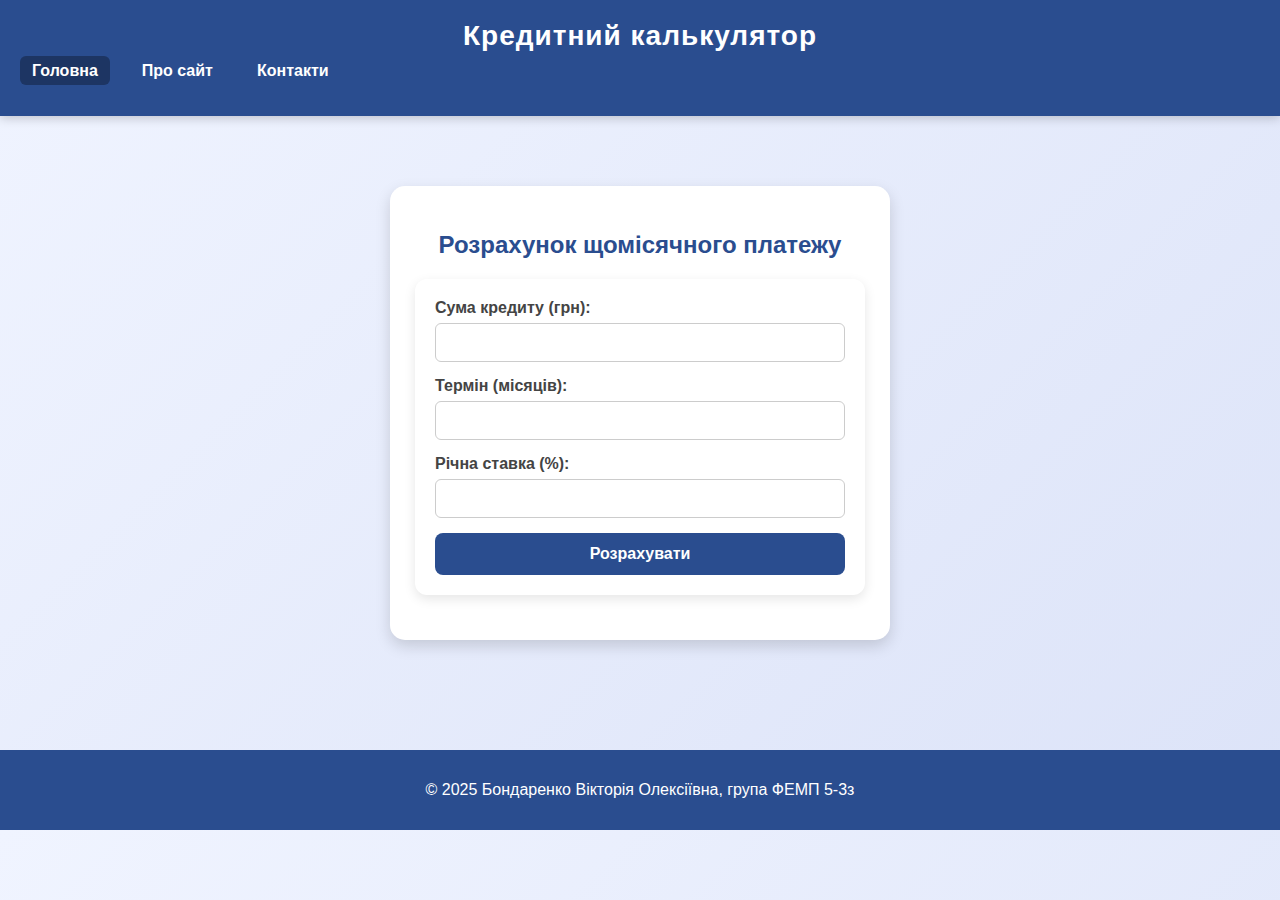
<file: index.html>
<!-- Сайт розроблено студенткою Бондаренко Вікторія Олексіївна, група ФЕМП 5-3з -->
<!DOCTYPE html>
<html lang="uk">
<head>
  <meta charset="UTF-8">
  <title>Кредитний калькулятор</title>
  <link rel="stylesheet" href="css/style.css">
</head>
<body>
  <header>
    <h1>Кредитний калькулятор</h1>
    <nav>
      <ul>
        <li><a href="index.html" class="active">Головна</a></li>
        <li><a href="about.html">Про сайт</a></li>
        <li><a href="contacts.html">Контакти</a></li>
      </ul>
    </nav>
  </header>

  <main>
    <section class="calculator-card">
      <h2>Розрахунок щомісячного платежу</h2>
      <form id="creditForm">
        <label>Сума кредиту (грн):
          <input type="number" id="amount" required>
        </label>
        <label>Термін (місяців):
          <input type="number" id="months" required>
        </label>
        <label>Річна ставка (%):
          <input type="number" id="rate" required>
        </label>
        <button type="submit">Розрахувати</button>
      </form>

      <div id="result" class="hidden"></div>
    </section>
  </main>

  <footer>
    <p>© 2025 Бондаренко Вікторія Олексіївна, група ФЕМП 5-3з</p>
  </footer>

  <script src="js/script.js"></script>
</body>
</html>
</file>
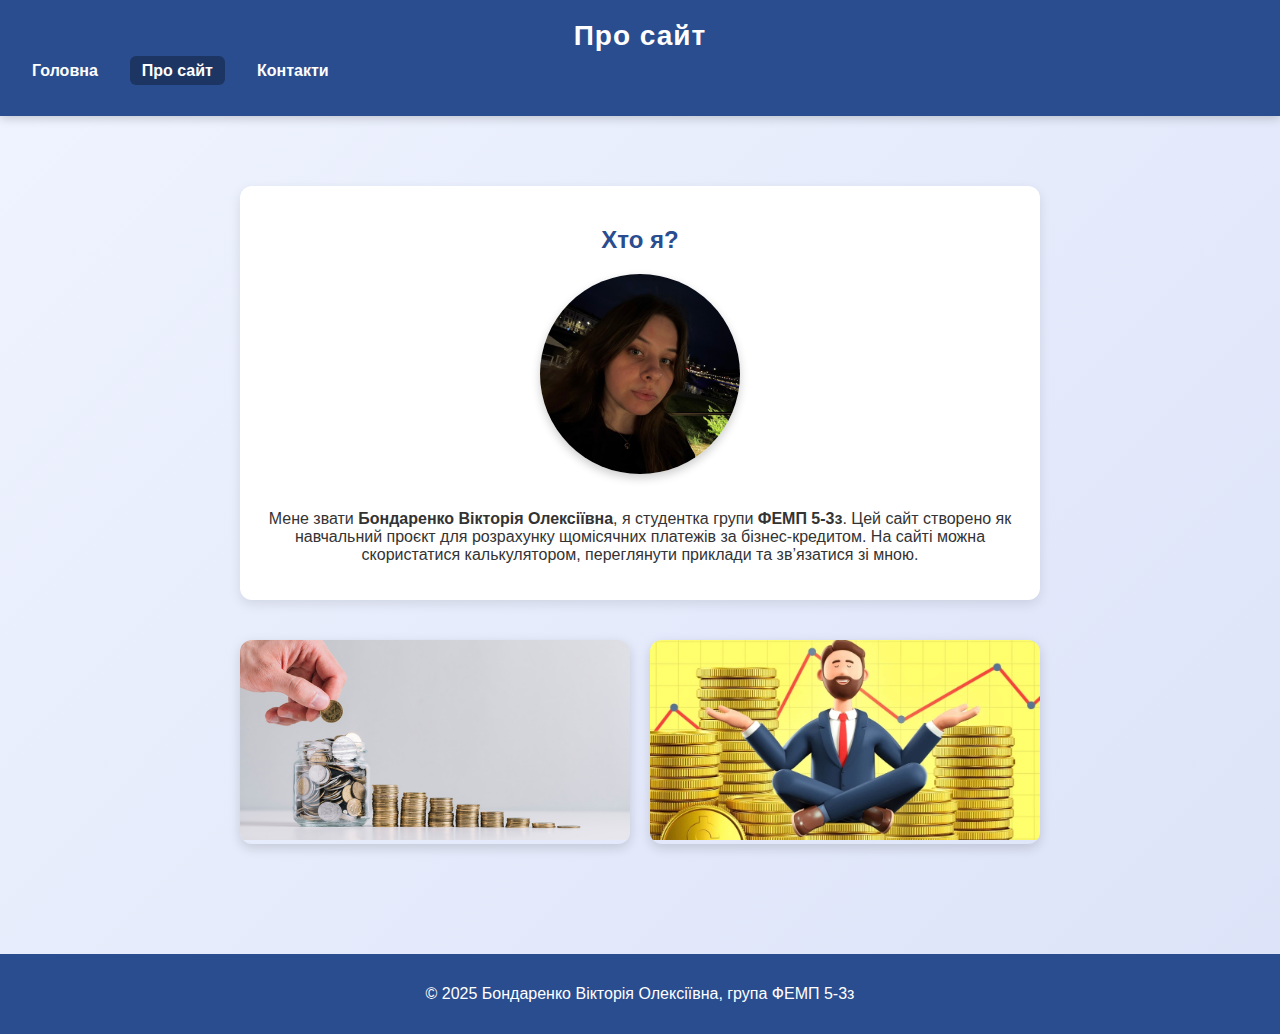
<file: about.html>
<!-- Сайт розроблено студенткою Бондаренко Вікторія Олексіївна, група ФЕМП 5-3з -->
<!DOCTYPE html>
<html lang="uk">
<head>
  <meta charset="UTF-8">
  <title>Про сайт</title>
  <link rel="stylesheet" href="css/style.css">
</head>
<body>
  <header>
    <h1>Про сайт</h1>
    <nav>
      <ul>
        <li><a href="index.html">Головна</a></li>
        <li><a href="about.html" class="active">Про сайт</a></li>
        <li><a href="contacts.html">Контакти</a></li>
      </ul>
    </nav>
  </header>

  <main>
    <section class="about-section">
      <h2>Хто я?</h2>
      <div class="about-content">
        <img src="images/profile.jpg" alt="Фото автора" class="profile-img">
        <p>
          Мене звати <b>Бондаренко Вікторія Олексіївна</b>, я студентка групи <b>ФЕМП 5-3з</b>.  
          Цей сайт створено як навчальний проєкт для розрахунку щомісячних платежів за бізнес-кредитом.  
          На сайті можна скористатися калькулятором, переглянути приклади та зв’язатися зі мною.
        </p>
      </div>
    </section>

    <section class="photo-gallery">
      <div class="gallery-grid">
        <div class="gallery-item">
          <img src="images/work1.jpg" alt="Калькулятор у дії">
        </div>
        <div class="gallery-item">
          <img src="images/work2.jpg" alt="Навчання та розвиток">
        </div>
      </div>
    </section>
  </main>

  <footer>
    <p>© 2025 Бондаренко Вікторія Олексіївна, група ФЕМП 5-3з</p>
  </footer>
</body>
</html>
</file>
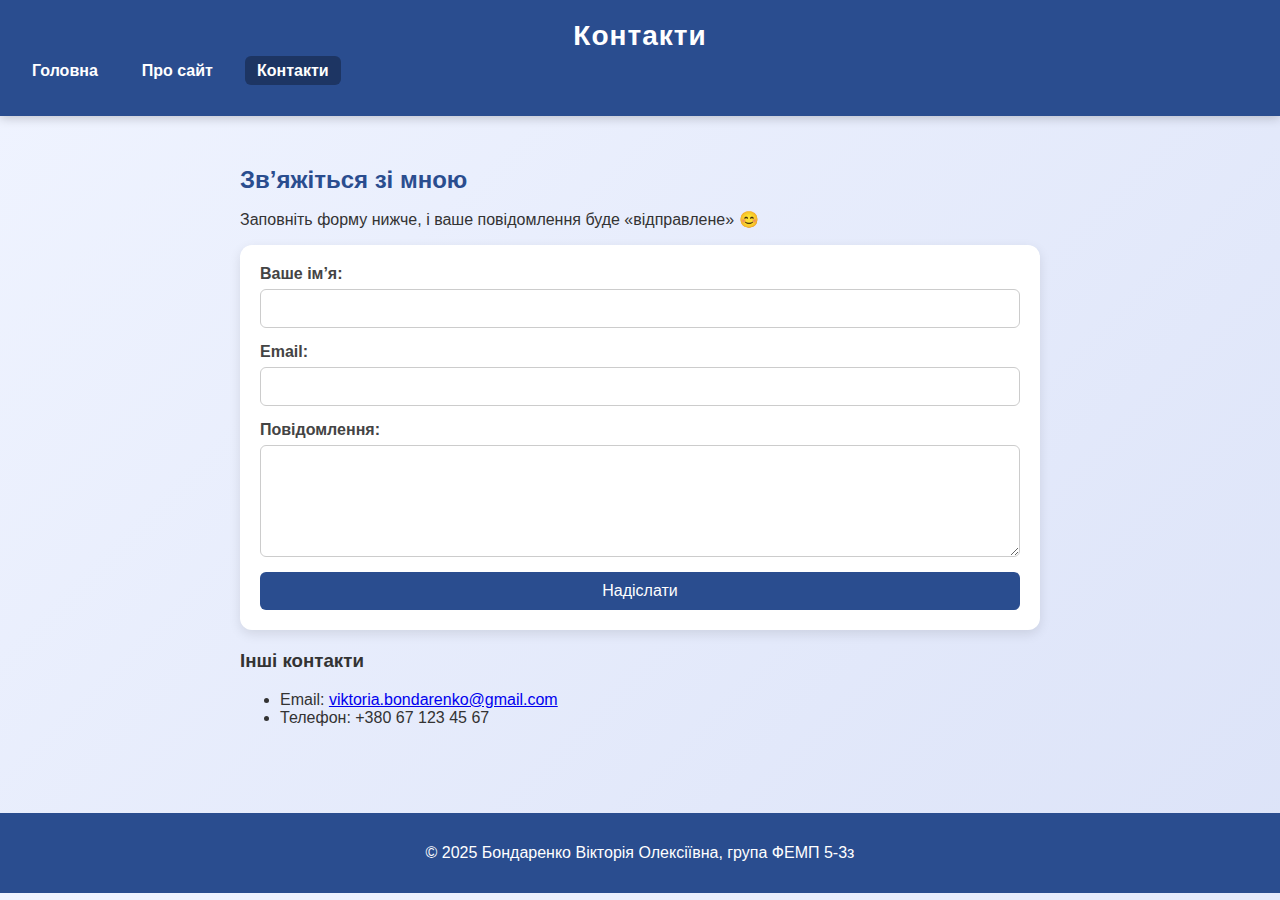
<file: contacts.html>
<!-- Сайт розроблено студенткою Бондаренко Вікторія Олексіївна, група ФЕМП 5-3з -->
<!DOCTYPE html>
<html lang="uk">
<head>
  <meta charset="UTF-8">
  <title>Контакти</title>
  <link rel="stylesheet" href="css/style.css">
</head>
<body>
  <header>
    <h1>Контакти</h1>
    <nav>
      <ul>
        <li><a href="index.html">Головна</a></li>
        <li><a href="about.html">Про сайт</a></li>
        <li><a href="contacts.html" class="active">Контакти</a></li>
      </ul>
    </nav>
  </header>

  <main>
    <h2>Зв’яжіться зі мною</h2>
    <p>Заповніть форму нижче, і ваше повідомлення буде «відправлене» 😊</p>

    <form id="contactForm">
      <label>Ваше ім’я:
        <input type="text" name="name" required>
      </label>
      <label>Email:
        <input type="email" name="email" required>
      </label>
      <label>Повідомлення:
        <textarea name="message" rows="5" required></textarea>
      </label>
      <button type="submit">Надіслати</button>
    </form>

    <div id="formMessage" class="hidden"></div>

    <h3>Інші контакти</h3>
    <ul>
      <li>Email: <a href="mailto:viktoria.bondarenko@example.com">viktoria.bondarenko@gmail.com</a></li>
      <li>Телефон: +380 67 123 45 67</li>
    </ul>
  </main>

  <footer>
    <p>© 2025 Бондаренко Вікторія Олексіївна, група ФЕМП 5-3з</p>
  </footer>

  <script>
    // Ефект відправлення форми
    document.getElementById("contactForm").addEventListener("submit", function(e) {
      e.preventDefault();

      document.getElementById("formMessage").textContent = "✅ Ваше повідомлення успішно надіслано!";
      document.getElementById("formMessage").classList.remove("hidden");
      document.getElementById("formMessage").classList.add("show");

      // Очистимо форму
      this.reset();

      // Автоматичне зникнення повідомлення
      setTimeout(() => {
        document.getElementById("formMessage").classList.remove("show");
        document.getElementById("formMessage").classList.add("hidden");
      }, 4000);
    });
  </script>
</body>
</html>
</file>
<file: css/style.css>
/* Сайт розроблено студенткою Бондаренко Вікторія Олексіївна, група ФЕМП 5-3з */

body {
  font-family: 'Segoe UI', Arial, sans-serif;
  margin: 0; 
  padding: 0;
  background: linear-gradient(135deg, #f0f4ff, #dce3f8);
  color: #333;
}

header {
  background: #2a4d8f;
  color: white;
  padding: 20px;
  box-shadow: 0 2px 10px rgba(0,0,0,0.2);
  text-align: center; /* вирівнює вміст по центру */
}

header h1 {
  margin: 0;
  font-size: 28px;
  letter-spacing: 1px;
}


nav ul {
  list-style: none;
  padding: 0;
  display: flex;
  gap: 20px;
  margin-top: 10px;
}

nav a {
  color: white;
  text-decoration: none;
  font-weight: bold;
  padding: 6px 12px;
  border-radius: 6px;
  transition: background 0.3s, transform 0.2s;
}

nav a:hover, nav a.active {
  background: #1d3563;
  transform: scale(1.05);
}

main {
  padding: 30px;
  max-width: 800px;
  margin: auto;
}

h2 {
  color: #2a4d8f;
  margin-bottom: 15px;
}

form {
  background: #fff;
  padding: 20px;
  border-radius: 12px;
  box-shadow: 0 4px 12px rgba(0,0,0,0.1);
  margin-bottom: 20px;
  display: flex;
  flex-direction: column;
  gap: 15px;
  animation: fadeIn 0.8s ease-in-out;
}

form label {
  display: flex;
  flex-direction: column;
  font-weight: bold;
  color: #444;
}

input, textarea {
  margin-top: 6px;
  padding: 10px;
  border: 1px solid #ccc;
  border-radius: 6px;
  font-size: 15px;
  transition: border 0.3s, box-shadow 0.3s;
}

input:focus, textarea:focus {
  border-color: #2a4d8f;
  box-shadow: 0 0 6px rgba(42,77,143,0.5);
  outline: none;
}

button {
  padding: 10px 20px;
  background: #2a4d8f;
  color: white;
  border: none;
  border-radius: 6px;
  font-size: 16px;
  cursor: pointer;
  transition: background 0.3s, transform 0.2s;
}

button:hover {
  background: #1d3563;
  transform: translateY(-2px);
}

#formMessage {
  margin-top: 10px;
  padding: 12px;
  border-radius: 8px;
  background: #d4edda;
  color: #155724;
  font-weight: bold;
  opacity: 0;
  transform: translateY(-10px);
  transition: opacity 0.5s ease, transform 0.5s ease;
}

#formMessage.show {
  opacity: 1;
  transform: translateY(0);
}

.hidden {
  display: none;
}

footer {
  background: #2a4d8f;
  color: white;
  text-align: center;
  padding: 15px;
  margin-top: 40px;
}

/* Анімація */
@keyframes fadeIn {
  from {opacity: 0; transform: translateY(20px);}
  to {opacity: 1; transform: translateY(0);}
}
/* Картка калькулятора */
.calculator-card {
  background: #fff;
  padding: 25px;
  border-radius: 15px;
  box-shadow: 0 6px 15px rgba(0,0,0,0.15);
  max-width: 450px;
  margin: 40px auto;
  animation: fadeIn 0.8s ease-in-out;
}

.calculator-card h2 {
  color: #2a4d8f;
  margin-bottom: 20px;
  text-align: center;
}

.calculator-card form {
  display: flex;
  flex-direction: column;
  gap: 15px;
}

.calculator-card input {
  padding: 10px;
  border: 1px solid #ccc;
  border-radius: 6px;
  transition: border 0.3s, box-shadow 0.3s;
}

.calculator-card input:focus {
  border-color: #2a4d8f;
  box-shadow: 0 0 6px rgba(42,77,143,0.5);
  outline: none;
}

.calculator-card button {
  padding: 12px;
  background: #2a4d8f;
  color: white;
  border: none;
  border-radius: 8px;
  font-size: 16px;
  font-weight: bold;
  cursor: pointer;
  transition: background 0.3s, transform 0.2s;
}

.calculator-card button:hover {
  background: #1d3563;
  transform: scale(1.05);
}

/* Результати */
#result {
  margin-top: 20px;
  padding: 15px;
  border-radius: 10px;
  background: #d4edda;
  color: #155724;
  font-weight: bold;
  opacity: 0;
  transform: translateY(-10px);
  transition: opacity 0.6s ease, transform 0.6s ease;
}

#result.error {
  background: #f8d7da;
  color: #721c24;
}

#result.show {
  opacity: 1;
  transform: translateY(0);
}

/* Стиль секції "Про сайт" */
.about-section {
  max-width: 900px;
  margin: 40px auto;
  padding: 20px;
  background: #fff;
  border-radius: 12px;
  box-shadow: 0 4px 12px rgba(0,0,0,0.1);
  animation: fadeIn 0.8s ease-in-out;
}

.about-content {
  display: flex;
  align-items: center;
  gap: 20px;
  flex-wrap: wrap;
}

.profile-img {
  width: 180px;
  height: 180px;
  object-fit: cover;
  border-radius: 50%;
  box-shadow: 0 4px 10px rgba(0,0,0,0.2);
  transition: transform 0.3s;
}

.profile-img:hover {
  transform: scale(1.05);
}

/* Галерея фото */
.photo-gallery {
  max-width: 1000px;
  margin: 40px auto;
  text-align: center;
}

.gallery-grid {
  display: grid;
  grid-template-columns: repeat(auto-fit, minmax(250px, 1fr));
  gap: 20px;
  margin-top: 20px;
}

.gallery-item {
  overflow: hidden;
  border-radius: 12px;
  box-shadow: 0 4px 12px rgba(0,0,0,0.15);
}

.gallery-item img {
  width: 100%;
  height: 200px;
  object-fit: cover;
  transition: transform 0.4s ease;
}

.gallery-item:hover img {
  transform: scale(1.1);
}

/* Заголовки всередині секцій по центру */
.about-section h2,
.photo-gallery h2 {
  text-align: center;
  margin-bottom: 20px;
  color: #2a4d8f;
}

/* Контент секції "Хто я?" */
.about-content {
  display: flex;
  flex-direction: column; /* ставимо в колонку */
  align-items: center;    /* центруємо по горизонталі */
  gap: 20px;
  text-align: center;     /* центрує текст під фото */
}

.profile-img {
  width: 200px;
  height: 200px;
  object-fit: cover;
  border-radius: 50%;
  box-shadow: 0 4px 10px rgba(0,0,0,0.2);
  transition: transform 0.3s;
}

.profile-img:hover {
  transform: scale(1.05);
}
</file>
